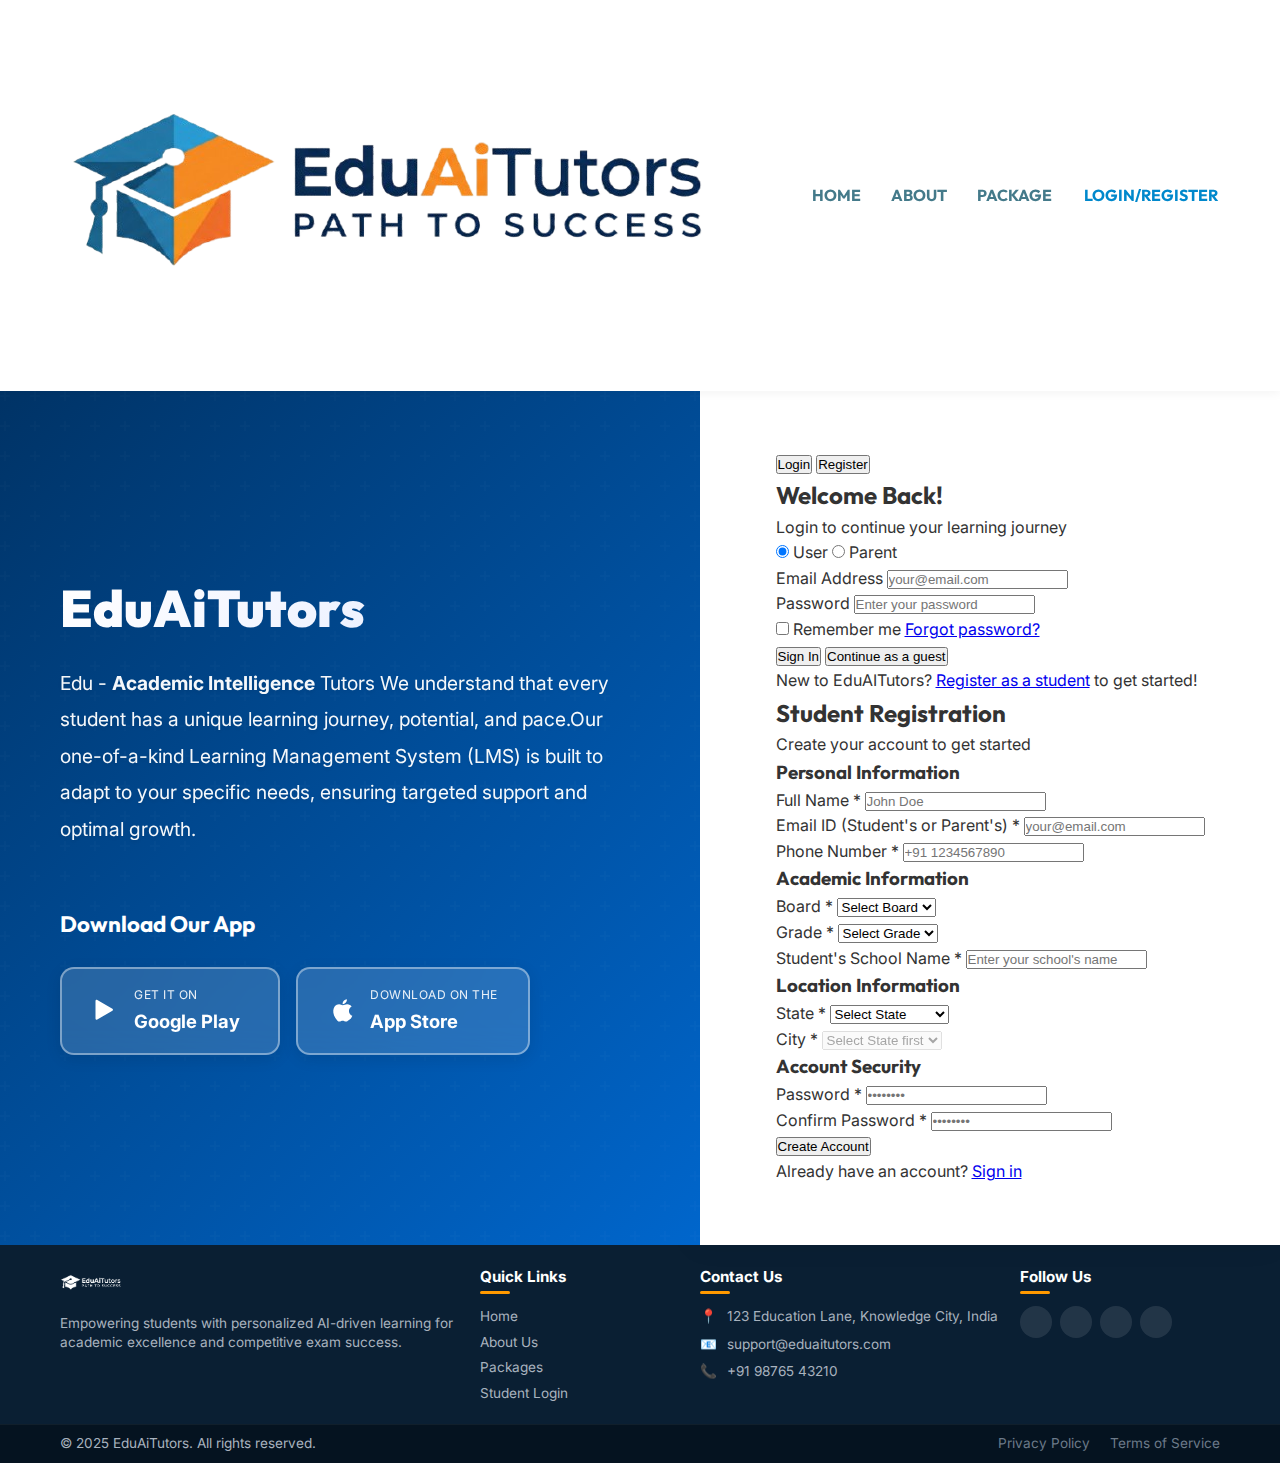
<file: auth.html>
<!DOCTYPE html>
<html lang="en">

<head>
    <meta charset="UTF-8">
    <meta name="viewport" content="width=device-width, initial-scale=1.0">
    <title>Login / Register - EduAiTutors</title>
    <link rel="stylesheet" href="style.css">
    <link rel="stylesheet" href="auth.css">
    <link rel="preconnect" href="https://fonts.googleapis.com">
    <link rel="preconnect" href="https://fonts.gstatic.com" crossorigin>
    <link
        href="https://fonts.googleapis.com/css2?family=Inter:wght@400;600;700&family=Outfit:wght@400;600;800&display=swap"
        rel="stylesheet">
</head>

<body>
    <header class="header">
        <div class="container nav-container">
            <div class="logo">
                <img src="assets/logo-eduaitutors.png" alt="EduAiTutors Logo" id="site-logo">
            </div>
            <nav class="nav">
                <ul class="nav-list">
                    <li><a href="index.html" class="nav-link">HOME</a></li>
                    <li><a href="index.html#about" class="nav-link">ABOUT</a></li>
                    <li><a href="packages.html" class="nav-link">PACKAGE</a></li>
                    <li><a href="auth.html" class="nav-link btn-login active">LOGIN/REGISTER</a></li>
                </ul>
            </nav>
        </div>
    </header>

    <main class="auth-main">

        <div class="auth-layout">
            <!-- Left Content Section -->
            <div class="auth-content">
                <div class="auth-content-inner">
                    <h1 class="auth-content-title">Edu<span class="highlight-text">Ai</span>Tutors</h1>
                    <p class="auth-content-text">
                        Edu - <strong class="highlight-text">Academic Intelligence</strong> Tutors We understand that
                        every student has a
                        unique learning
                        journey, potential, and pace.Our one-of-a-kind Learning Management System (LMS) is built to
                        adapt to your specific
                        needs, ensuring targeted support and optimal growth.
                    </p>

                    <div class="app-download-section">
                        <h3 class="download-heading">Download Our App</h3>
                        <div class="store-buttons">
                            <a href="#" class="store-btn">
                                <svg width="28" height="28" viewBox="0 0 24 24" fill="none"
                                    xmlns="http://www.w3.org/2000/svg">
                                    <path
                                        d="M3 20.5V3.5C3 2.67 3.84 2.13 4.54 2.54L17.5 10.04C18.16 10.42 18.16 11.42 17.5 11.8L4.54 19.3C3.84 19.71 3 19.17 3 18.34V20.5Z"
                                        fill="currentColor" />
                                </svg>
                                <div>
                                    <div class="store-text-small">GET IT ON</div>
                                    <div class="store-text-large">Google Play</div>
                                </div>
                            </a>
                            <a href="#" class="store-btn">
                                <svg width="28" height="28" viewBox="0 0 24 24" fill="none"
                                    xmlns="http://www.w3.org/2000/svg">
                                    <path
                                        d="M17.05 20.28C16.07 21.23 15.06 21.08 14.09 20.68C13.06 20.26 12.12 20.25 11.04 20.68C9.67 21.23 8.95 21.05 8.09 20.28C2.79 14.73 3.52 6.53 9.49 6.24C10.87 6.31 11.85 7.04 12.67 7.1C13.95 6.83 15.17 6.06 16.53 6.16C18.17 6.29 19.42 6.94 20.25 8.11C16.75 10.18 17.56 14.83 20.86 16.17C20.25 17.72 19.5 19.25 17.04 20.29L17.05 20.28ZM12.56 6.19C12.41 4.03 14.18 2.25 16.19 2C16.5 4.58 13.86 6.47 12.56 6.19Z"
                                        fill="currentColor" />
                                </svg>
                                <div>
                                    <div class="store-text-small">Download on the</div>
                                    <div class="store-text-large">App Store</div>
                                </div>
                            </a>
                        </div>
                    </div>
                </div>
            </div>

            <!-- Right Form Section -->
            <div class="auth-form-section">
                <div class="auth-container">
                    <div class="auth-box">
                        <div class="auth-tabs">
                            <button class="auth-tab active" data-tab="login">Login</button>
                            <button class="auth-tab" data-tab="register">Register</button>
                        </div>

                        <!-- Login Form -->
                        <div class="auth-form-container active" id="login-form">
                            <h2 class="auth-title">Welcome Back!</h2>
                            <p class="auth-subtitle">Login to continue your learning journey</p>

                            <form class="auth-form">
                                <!-- User Type Selection -->
                                <div class="user-type-selection">
                                    <label class="user-type-option">
                                        <input type="radio" name="user-type" value="user" checked>
                                        <span class="user-type-label">User</span>
                                    </label>
                                    <label class="user-type-option">
                                        <input type="radio" name="user-type" value="parent">
                                        <span class="user-type-label">Parent</span>
                                    </label>
                                </div>

                                <div class="form-group">
                                    <label for="login-email" id="email-label">Email Address</label>
                                    <input type="text" id="login-email" placeholder="your@email.com" required>
                                    <small class="field-hint" id="email-hint" style="display: none;">Enter the User ID
                                        sent to your email (format: PAR followed by numbers)</small>
                                </div>

                                <div class="form-group">
                                    <label for="login-password">Password</label>
                                    <input type="password" id="login-password" placeholder="Enter your password"
                                        required>
                                </div>

                                <div class="form-options">
                                    <label class="checkbox-label">
                                        <input type="checkbox" id="remember-me">
                                        <span>Remember me</span>
                                    </label>
                                    <a href="#" class="forgot-link">Forgot password?</a>
                                </div>

                                <button type="submit" class="auth-btn">Sign In</button>
                                <button type="button" class="guest-btn">Continue as a guest</button>
                            </form>

                            <div class="register-prompt">
                                <p>New to EduAITutors? <a href="#" class="register-link">Register as a student</a> to
                                    get started!</p>
                            </div>
                        </div>

                        <!-- Register Form -->
                        <div class="auth-form-container" id="register-form">
                            <h2 class="auth-title">Student Registration</h2>
                            <p class="auth-subtitle">Create your account to get started</p>

                            <form class="auth-form register-form">
                                <!-- Personal Information -->
                                <div class="form-section">
                                    <h3 class="section-heading">Personal Information</h3>

                                    <div class="form-group">
                                        <label for="register-name">Full Name <span class="required">*</span></label>
                                        <input type="text" id="register-name" placeholder="John Doe" required>
                                    </div>

                                    <div class="form-group">
                                        <label for="register-email">Email ID (Student's or Parent's) <span
                                                class="required">*</span></label>
                                        <input type="email" id="register-email" placeholder="your@email.com" required>
                                    </div>

                                    <div class="form-group">
                                        <label for="register-phone">Phone Number <span class="required">*</span></label>
                                        <input type="tel" id="register-phone" placeholder="+91 1234567890" required>
                                    </div>
                                </div>

                                <!-- Academic Information -->
                                <div class="form-section">
                                    <h3 class="section-heading">Academic Information</h3>

                                    <div class="form-group">
                                        <label for="register-board">Board <span class="required">*</span></label>
                                        <select id="register-board" required>
                                            <option value="">Select Board</option>
                                            <option value="cbse">CBSE</option>
                                            <option value="icse">ICSE</option>
                                            <option value="state">State Board</option>
                                            <option value="igcse">IGCSE</option>
                                            <option value="ib">IB</option>
                                        </select>
                                    </div>

                                    <div class="form-group">
                                        <label for="register-grade">Grade <span class="required">*</span></label>
                                        <select id="register-grade" required>
                                            <option value="">Select Grade</option>
                                            <option value="1">Grade 1</option>
                                            <option value="2">Grade 2</option>
                                            <option value="3">Grade 3</option>
                                            <option value="4">Grade 4</option>
                                            <option value="5">Grade 5</option>
                                            <option value="6">Grade 6</option>
                                            <option value="7">Grade 7</option>
                                            <option value="8">Grade 8</option>
                                            <option value="9">Grade 9</option>
                                            <option value="10">Grade 10</option>
                                            <option value="11">Grade 11</option>
                                            <option value="12">Grade 12</option>
                                        </select>
                                    </div>

                                    <div class="form-group">
                                        <label for="register-school">Student's School Name <span
                                                class="required">*</span></label>
                                        <input type="text" id="register-school" placeholder="Enter your school's name"
                                            required>
                                    </div>
                                </div>

                                <!-- Location Information -->
                                <div class="form-section">
                                    <h3 class="section-heading">Location Information</h3>

                                    <div class="form-group">
                                        <label for="register-state">State <span class="required">*</span></label>
                                        <select id="register-state" required>
                                            <option value="">Select State</option>
                                            <option value="andhra-pradesh">Andhra Pradesh</option>
                                            <option value="karnataka">Karnataka</option>
                                            <option value="kerala">Kerala</option>
                                            <option value="tamil-nadu">Tamil Nadu</option>
                                            <option value="telangana">Telangana</option>
                                            <option value="maharashtra">Maharashtra</option>
                                            <option value="delhi">Delhi</option>
                                            <option value="other">Other</option>
                                        </select>
                                    </div>

                                    <div class="form-group">
                                        <label for="register-city">City <span class="required">*</span></label>
                                        <select id="register-city" required disabled>
                                            <option value="">Select State first</option>
                                        </select>
                                    </div>
                                </div>

                                <!-- Account Security -->
                                <div class="form-section">
                                    <h3 class="section-heading">Account Security</h3>

                                    <div class="form-group">
                                        <label for="register-password">Password <span class="required">*</span></label>
                                        <input type="password" id="register-password" placeholder="••••••••" required>
                                    </div>

                                    <div class="form-group">
                                        <label for="register-confirm-password">Confirm Password <span
                                                class="required">*</span></label>
                                        <input type="password" id="register-confirm-password" placeholder="••••••••"
                                            required>
                                    </div>
                                </div>

                                <button type="submit" class="auth-btn">Create Account</button>
                            </form>

                            <div class="register-prompt">
                                <p>Already have an account? <a href="#" class="register-link">Sign in</a></p>
                            </div>
                        </div>
                    </div>
                </div>
            </div>
        </div>
    </main>

    <footer class="footer">
        <div class="container footer-main">
            <div class="footer-grid">
                <div class="footer-col brand-col">
                    <img src="assets/logo-eduaitutors.png" alt="EduAiTutors Logo" class="footer-logo">
                    <p class="footer-desc">Empowering students with personalized AI-driven learning for
                        academic
                        excellence and competitive exam success.</p>
                </div>

                <div class="footer-col">
                    <h4 class="footer-heading">Quick Links</h4>
                    <ul class="footer-links">
                        <li><a href="index.html">Home</a></li>
                        <li><a href="#about">About Us</a></li>
                        <li><a href="packages.html">Packages</a></li>
                        <li><a href="auth.html">Student Login</a></li>
                    </ul>
                </div>

                <div class="footer-col">
                    <h4 class="footer-heading">Contact Us</h4>
                    <ul class="footer-contact">
                        <li>
                            <span>📍</span>
                            <span>123 Education Lane, Knowledge City, India</span>
                        </li>
                        <li>
                            <span>📧</span>
                            <a href="mailto:support@eduaitutors.com">support@eduaitutors.com</a>
                        </li>
                        <li>
                            <span>📞</span>
                            <a href="tel:+919876543210">+91 98765 43210</a>
                        </li>
                    </ul>
                </div>

                <div class="footer-col">
                    <h4 class="footer-heading">Follow Us</h4>
                    <div class="social-links">
                        <a href="#" class="social-btn"><i class="fa-brands fa-facebook-f"></i></a>
                        <a href="#" class="social-btn"><i class="fa-brands fa-instagram"></i></a>
                        <a href="#" class="social-btn"><i class="fa-brands fa-twitter"></i></a>
                        <a href="#" class="social-btn"><i class="fa-brands fa-linkedin-in"></i></a>
                    </div>
                </div>
            </div>
        </div>

        <div class="footer-bottom">
            <div class="container">
                <div class="copyright-content">
                    <p>&copy; 2025 EduAiTutors. All rights reserved.</p>
                    <div class="legal-links">
                        <a href="#">Privacy Policy</a>
                        <a href="#">Terms of Service</a>
                    </div>
                </div>
            </div>
        </div>
    </footer>

    <script src="auth.js"></script>
</body>

</html>
</file>
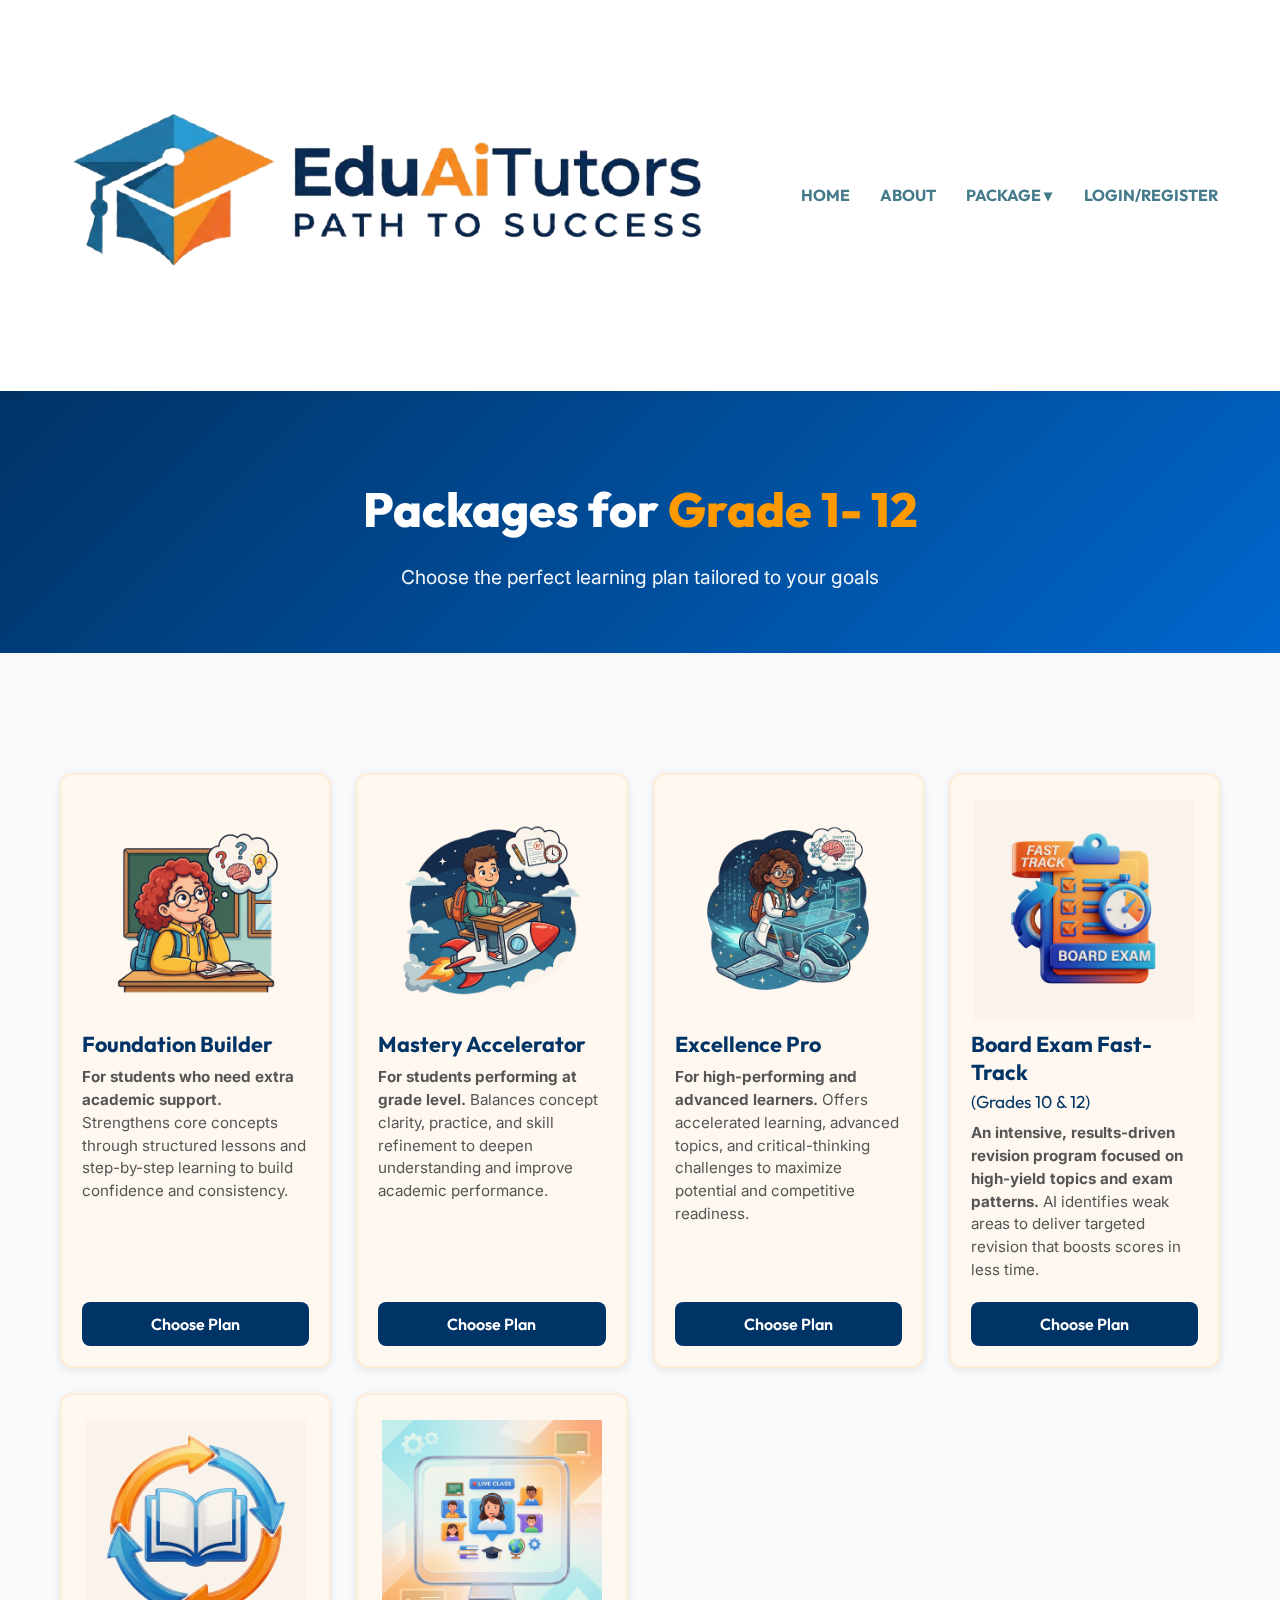
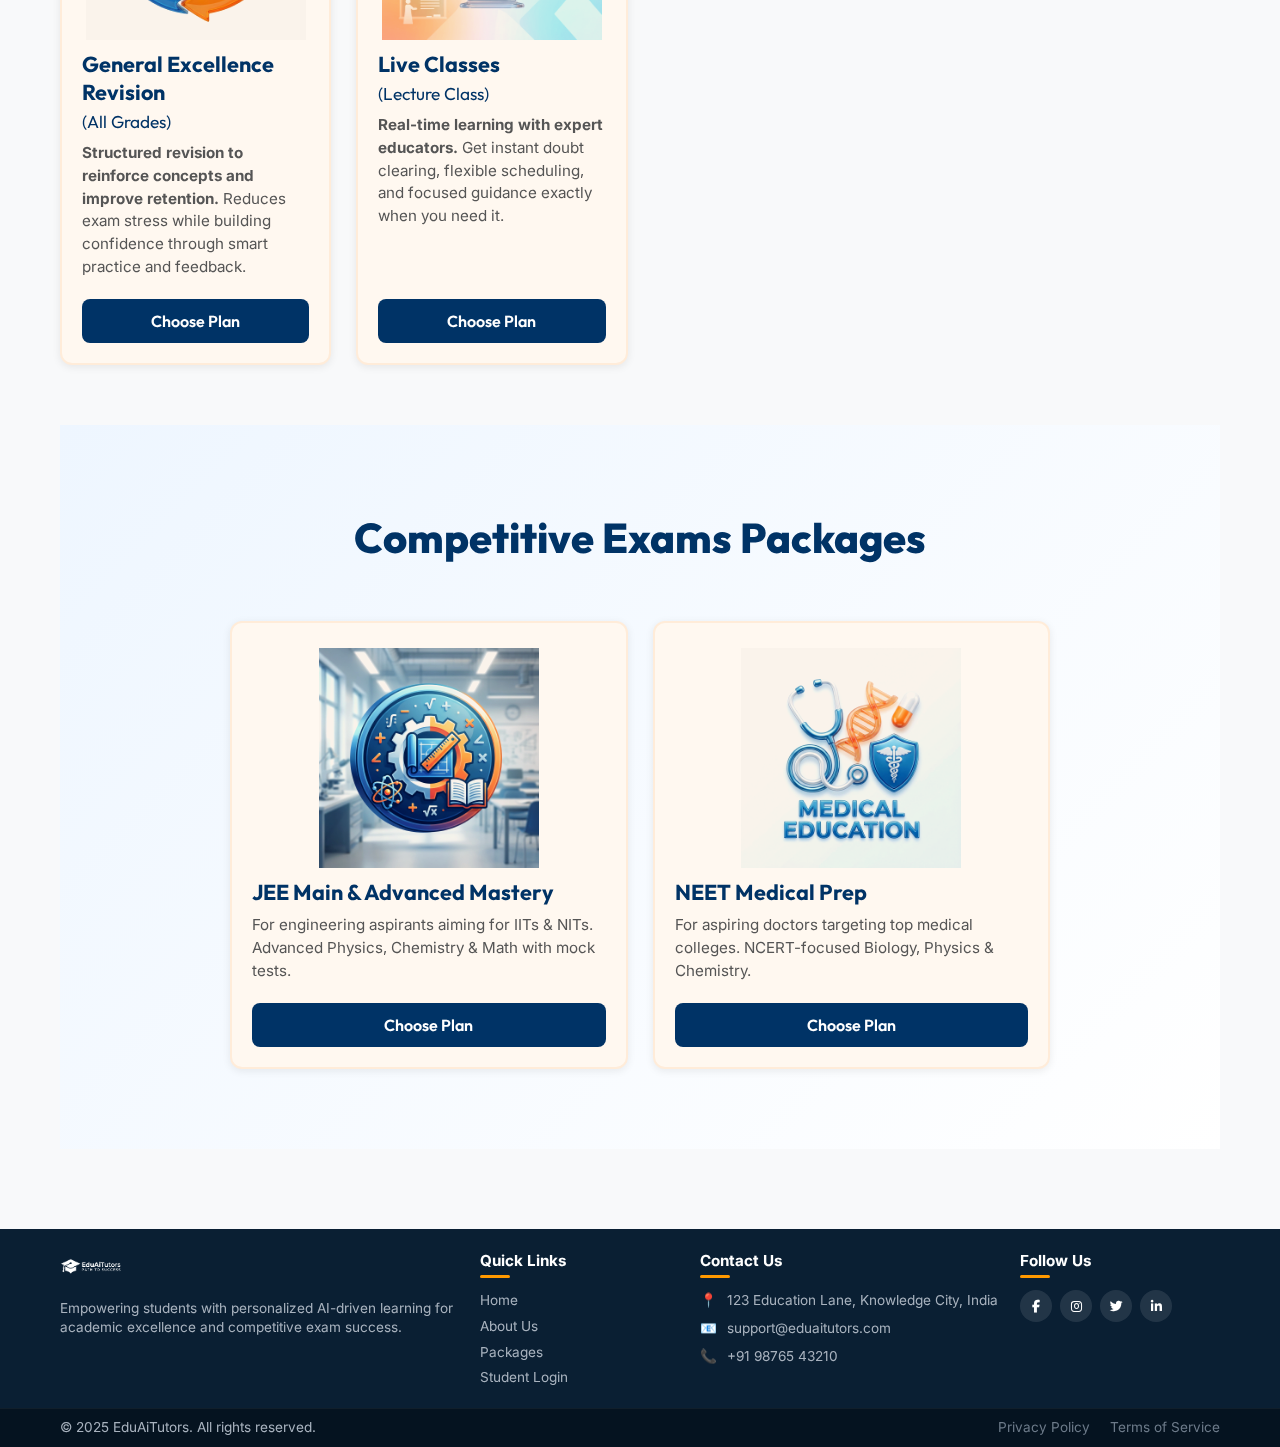
<file: packages.html>
<!DOCTYPE html>
<html lang="en">

<head>
    <meta charset="UTF-8">
    <meta name="viewport" content="width=device-width, initial-scale=1.0">
    <title>Our Packages - EduAiTutors</title>
    <link rel="stylesheet" href="style.css">
    <link rel="stylesheet" href="packages.css">
    <link rel="preconnect" href="https://fonts.googleapis.com">
    <link rel="preconnect" href="https://fonts.gstatic.com" crossorigin>
    <link
        href="https://fonts.googleapis.com/css2?family=Inter:wght@400;600;700&family=Outfit:wght@400;600;800&display=swap"
        rel="stylesheet">
    <link rel="stylesheet" href="https://cdnjs.cloudflare.com/ajax/libs/font-awesome/6.4.0/css/all.min.css">
</head>

<body>
    <header class="header">
        <div class="container nav-container">
            <div class="logo">
                <img src="assets/logo-eduaitutors.png" alt="EduAiTutors Logo" id="site-logo">
            </div>
            <nav class="nav">
                <ul class="nav-list">
                    <li><a href="index.html" class="nav-link">HOME</a></li>
                    <li><a href="index.html#about" class="nav-link">ABOUT</a></li>
                    <li class="nav-dropdown">
                        <a href="packages.html" class="nav-link">PACKAGE ▾</a>
                        <ul class="dropdown-menu">
                            <li><a href="packages.html#school">School Packages</a></li>
                            <li><a href="packages.html#board">Board Exam Packages</a></li>
                            <li><a href="packages.html#competitive">Competitive Exams</a></li>
                            <li><a href="packages.html#live">Live Classes</a></li>
                        </ul>
                    </li>
                    <li><a href="auth.html" class="nav-link btn-login">LOGIN/REGISTER</a></li>
                </ul>
            </nav>
        </div>
    </header>

    <main>
        <section class="packages-hero">
            <div class="container">
                <h1 class="page-title">
                    <span class="title-our">Packages for </span>
                    <span class="title-packages">Grade 1- 12</span>
                </h1>
                <p class="page-subtitle">Choose the perfect learning plan tailored to your goals</p>
            </div>
        </section>

        <section class="packages-section">
            <div class="container">
                <div class="packages-grid">
                    <!-- Package 1: Foundation Builder -->
                    <div class="package-card">
                        <div class="package-img-container">
                            <img src="assets/packages/Foundation Builder.png" alt="Foundation Builder"
                                class="package-image">
                        </div>
                        <h3 class="package-title">Foundation Builder</h3>
                        <p class="package-description"><strong>For students who need extra academic support.</strong>
                            Strengthens core concepts through structured lessons and step-by-step learning to build
                            confidence and consistency.</p>
                        <button class="package-btn">Choose Plan</button>
                    </div>

                    <!-- Package 2: Mastery Accelerator -->
                    <div class="package-card">
                        <div class="package-img-container">
                            <img src="assets/packages/Mastery Accelerator.png" alt="Mastery Accelerator"
                                class="package-image">
                        </div>
                        <h3 class="package-title">Mastery Accelerator</h3>
                        <p class="package-description"><strong>For students performing at grade level.</strong> Balances
                            concept clarity, practice, and skill refinement to deepen understanding and improve academic
                            performance.</p>
                        <button class="package-btn">Choose Plan</button>
                    </div>

                    <!-- Package 3: Excellence Pro -->
                    <div class="package-card">
                        <div class="package-img-container">
                            <img src="assets/packages/Excellence Pro.png" alt="Excellence Pro" class="package-image">
                        </div>
                        <h3 class="package-title">Excellence Pro</h3>
                        <p class="package-description"><strong>For high-performing and advanced learners.</strong>
                            Offers accelerated learning, advanced topics, and critical-thinking challenges to maximize
                            potential and competitive readiness.</p>
                        <button class="package-btn">Choose Plan</button>
                    </div>

                    <!-- Package 4: Board Exam Fast-Track -->
                    <div class="package-card">
                        <div class="package-img-container">
                            <img src="assets/packages/Board Exam Fast-Track.png" alt="Board Exam Fast-Track"
                                class="package-image">
                        </div>
                        <h3 class="package-title">Board Exam Fast-Track <br><span
                                style="font-size: 0.8em; font-weight: normal;">(Grades 10 & 12)</span></h3>
                        <p class="package-description"><strong>An intensive, results-driven revision program focused on
                                high-yield topics and exam patterns.</strong> AI identifies weak areas to deliver
                            targeted revision that boosts scores in less time.</p>
                        <button class="package-btn">Choose Plan</button>
                    </div>

                    <!-- Package 5: General Excellence Revision -->
                    <div class="package-card">
                        <div class="package-img-container">
                            <img src="assets/packages/General Excellence Revision.png" alt="General Excellence Revision"
                                class="package-image">
                        </div>
                        <h3 class="package-title">General Excellence Revision <br><span
                                style="font-size: 0.8em; font-weight: normal;">(All Grades)</span></h3>
                        <p class="package-description"><strong>Structured revision to reinforce concepts and improve
                                retention.</strong> Reduces exam stress while building confidence through smart practice
                            and feedback.</p>
                        <button class="package-btn">Choose Plan</button>
                    </div>

                    <!-- Package 6: Live Classes -->
                    <div class="package-card">
                        <div class="package-img-container">
                            <img src="assets/packages/Live Classes.png" alt="Live Classes" class="package-image">
                        </div>
                        <h3 class="package-title">Live Classes <br><span
                                style="font-size: 0.8em; font-weight: normal;">(Lecture Class)</span></h3>
                        <p class="package-description"><strong>Real-time learning with expert educators.</strong> Get
                            instant doubt clearing, flexible scheduling, and focused guidance exactly when you need it.
                        </p>
                        <button class="package-btn">Choose Plan</button>
                    </div>
                </div>
                <!-- end packages-grid -->
                <!-- ================================ -->
                <!-- Competitive Exams Packages -->
                <!-- ================================ -->
                <section class="competitive-section">
                    <div class="container">

                        <h2 class="competitive-heading">Competitive Exams Packages</h2>

                        <div class="packages-grid competitive-grid">

                            <!-- JEE -->
                            <div class="package-card">
                                <div class="package-img-container">
                                    <img src="assets/packages/JEE Prep.png" alt="JEE Prep" class="package-image">
                                </div>

                                <h3 class="package-title">JEE Main & Advanced Mastery</h3>

                                <p class="package-description">
                                    For engineering aspirants aiming for IITs & NITs.
                                    Advanced Physics, Chemistry & Math with mock tests.
                                </p>

                                <button class="package-btn">Choose Plan</button>
                            </div>

                            <!-- NEET -->
                            <div class="package-card">
                                <div class="package-img-container">
                                    <img src="assets/packages/NEET Prep.png" alt="NEET Prep" class="package-image">
                                </div>

                                <h3 class="package-title">NEET Medical Prep</h3>

                                <p class="package-description">
                                    For aspiring doctors targeting top medical colleges.
                                    NCERT-focused Biology, Physics & Chemistry.
                                </p>

                                <button class="package-btn">Choose Plan</button>
                            </div>

                        </div>
                    </div>
                </section>
    </main>

    <footer class="footer">
        <div class="container footer-main">
            <div class="footer-grid">
                <div class="footer-col brand-col">
                    <img src="assets/logo-eduaitutors.png" alt="EduAiTutors Logo" class="footer-logo">
                    <p class="footer-desc">Empowering students with personalized AI-driven learning for academic
                        excellence and competitive exam success.</p>
                </div>

                <div class="footer-col">
                    <h4 class="footer-heading">Quick Links</h4>
                    <ul class="footer-links">
                        <li><a href="index.html">Home</a></li>
                        <li><a href="#about">About Us</a></li>
                        <li><a href="packages.html">Packages</a></li>
                        <li><a href="auth.html">Student Login</a></li>
                    </ul>
                </div>

                <div class="footer-col">
                    <h4 class="footer-heading">Contact Us</h4>
                    <ul class="footer-contact">
                        <li>
                            <span>📍</span>
                            <span>123 Education Lane, Knowledge City, India</span>
                        </li>
                        <li>
                            <span>📧</span>
                            <a href="mailto:support@eduaitutors.com">support@eduaitutors.com</a>
                        </li>
                        <li>
                            <span>📞</span>
                            <a href="tel:+919876543210">+91 98765 43210</a>
                        </li>
                    </ul>
                </div>

                <div class="footer-col">
                    <h4 class="footer-heading">Follow Us</h4>
                    <div class="social-links">
                        <a href="#" class="social-btn"><i class="fa-brands fa-facebook-f"></i></a>
                        <a href="#" class="social-btn"><i class="fa-brands fa-instagram"></i></a>
                        <a href="#" class="social-btn"><i class="fa-brands fa-twitter"></i></a>
                        <a href="#" class="social-btn"><i class="fa-brands fa-linkedin-in"></i></a>
                    </div>
                </div>
            </div>
        </div>

        <div class="footer-bottom">
            <div class="container">
                <div class="copyright-content">
                    <p>&copy; 2025 EduAiTutors. All rights reserved.</p>
                    <div class="legal-links">
                        <a href="#">Privacy Policy</a>
                        <a href="#">Terms of Service</a>
                    </div>
                </div>
            </div>
        </div>
    </footer>

    <script src="script.js"></script>
</body>

</html>
</file>
<file: style.css>
:root {
    --primary-blue: #0088cc;
    --primary-orange: #ff9900;
    --text-dark: #333;
    --text-light: #666;
    --bg-light: #f8fbff;
    --white: #ffffff;
    --transition: all 0.3s ease;
}

* {
    margin: 0;
    padding: 0;
    box-sizing: border-box;
}

body {
    font-family: 'Inter', sans-serif;
    line-height: 1.6;
    color: var(--text-dark);
    background-color: var(--white);
    overflow-x: hidden;
}

h1,
h2,
h3,
.nav-link {
    font-family: 'Outfit', sans-serif;
}

.container {
    max-width: 1200px;
    margin: 0 auto;
    padding: 0 20px;
}

/* Header */
.header {
    background: var(--white);
    padding: 5px 0;
    position: sticky;
    top: 0;
    z-index: 1000;
    box-shadow: 0 2px 10px rgba(0, 0, 0, 0.05);
}

.nav-container {
    display: flex;
    justify-content: space-between;
    align-items: center;
}

.logo img {
<<<<<<< HEAD
    height: 124px;   
     width: auto;
=======
    height: 90px;
    width: auto;
>>>>>>> 60771c50795efe4046d1257650967e4b52b9a3a2
    display: block;
}

.nav-list {
    display: flex;
    list-style: none;
    gap: 30px;
    align-items: center;
}

.nav-link {
    text-decoration: none;
    color: #447a8a;
    font-weight: 700;
    font-size: 1rem;
    transition: var(--transition);
}

.nav-link:hover,
.nav-link.active {
    color: var(--primary-blue);
}

.btn-login {
    border: 2px solid transparent;
    transition: var(--transition);
}

/* Hero Section */
.hero-section {
    padding: 40px 0;
    background: linear-gradient(180deg, #fff 0%, #f0f7ff 100%);
}

.mockup-wrapper {
    position: relative;
    max-width: 900px;
    margin: 0 auto;
    display: flex;
    justify-content: center;
    align-items: flex-end;
}

/* Laptop Mockup */
.laptop-mockup {
    position: relative;
    width: 100%;
    max-width: 700px;
    z-index: 2;
}

.laptop-screen {
    background: #000;
    border: 12px solid #333;
    border-radius: 15px 15px 0 0;
    aspect-ratio: 16/10;
    position: relative;
    overflow: hidden;
    box-shadow: 0 20px 50px rgba(0, 0, 0, 0.15);
}

.laptop-screen video {
    width: 100%;
    height: 100%;
    object-fit: cover;
}

.video-overlay {
    position: absolute;
    top: 0;
    left: 0;
    width: 100%;
    height: 100%;
    display: flex;
    justify-content: center;
    align-items: center;
    background: rgba(0, 0, 0, 0.1);
    pointer-events: auto;
    cursor: pointer;
}

.play-button {
    width: 60px;
    height: 60px;
    background: var(--primary-orange);
    border-radius: 50%;
    display: flex;
    justify-content: center;
    align-items: center;
    cursor: pointer;
    transition: var(--transition);
    box-shadow: 0 4px 15px rgba(255, 153, 0, 0.5);
}

.play-button:hover {
    transform: scale(1.1);
    box-shadow: 0 6px 20px rgba(255, 153, 0, 0.6);
    background: #e68a00;
}

.play-icon {
    width: 0;
    height: 0;
    border-top: 10px solid transparent;
    border-bottom: 10px solid transparent;
    border-left: 15px solid white;
    margin-left: 5px;
}

.laptop-base {
    height: 15px;
    background: #d1d1d1;
    border-radius: 0 0 10px 10px;
    position: relative;
    box-shadow: 0 5px 15px rgba(0, 0, 0, 0.1);
}

.laptop-base::after {
    content: '';
    position: absolute;
    top: 0;
    left: 50%;
    transform: translateX(-50%);
    width: 80px;
    height: 4px;
    background: #a1a1a1;
    border-radius: 0 0 5px 5px;
}

/* Phone Mockup */
.phone-mockup {
    position: absolute;
    left: -50px;
    bottom: 20px;
    width: 180px;
    height: 380px;
    background: #222;
    border: 6px solid #444;
    border-radius: 30px;
    z-index: 3;
    box-shadow: 0 10px 30px rgba(0, 0, 0, 0.2);
    overflow: hidden;
}

.phone-screen {
    width: 100%;
    height: 100%;
    background: #000;
    overflow: hidden;
    position: relative;
    padding: 0;
}

.phone-display-img {
    width: 100%;
    height: 100%;
    object-fit: cover;
    display: block;
}

/* Section Title */
.about-section {
    padding: 40px 0;
    text-align: center;
}

.section-title {
    color: #cc8800;
    font-size: 2rem;
    font-weight: 800;
    position: relative;
    display: inline-block;
    padding-bottom: 15px;
}

.section-title .about-text {
    color: #003366;
}

.section-title .brand-text {
    color: #ff9900;
}

.section-title::after {
    content: '';
    position: absolute;
    bottom: 0;
    left: 50%;
    transform: translateX(-50%);
    width: 80%;
    height: 4px;
    background: linear-gradient(90deg, #003366 0%, #0066cc 30%, #ff9900 70%, #ffaa33 100%);
    border-radius: 2px;
    box-shadow: 0 2px 8px rgba(255, 153, 0, 0.3);
}

/* Features Grid */
.features-section {
    padding: 40px 0 80px;
}

.features-grid {
    display: grid;
    grid-template-columns: 1fr 1fr;
    gap: 30px;
}

.feature-card {
    border-radius: 20px;
    overflow: hidden;
    background: white;
    box-shadow: 0 15px 40px rgba(0, 0, 0, 0.1);
    transition: var(--transition);
    border: 1px solid #eee;
}

.feature-card:hover {
    transform: translateY(-10px);
    box-shadow: 0 25px 60px rgba(0, 0, 0, 0.15);
}

.feature-image {
    width: 100%;
    height: 300px;
    overflow: hidden;
    background-color: #fdfdfd;
    display: flex;
    justify-content: center;
    align-items: center;
    padding: 10px;
}

.feature-image img {
    max-width: 100%;
    max-height: 100%;
    width: auto;
    height: auto;
    object-fit: contain;
}

.feature-content {
    padding: 30px;
    text-align: center;
}

.feature-content h3 {
    font-size: 1.6rem;
    color: #003366;
    margin-bottom: 10px;
}

.feature-content h3 span {
    font-size: 1.2rem;
    display: block;
}

.subtitle {
    font-weight: 600;
    color: #444;
    margin-bottom: 5px;
}

.tagline {
    color: #003366;
    font-weight: bold;
    font-size: 0.9rem;
    margin-bottom: 10px;
}

.exam-types {
    font-size: 0.75rem;
    font-weight: 600;
    color: #003366;
    display: inline;
}

.feature-list {
    display: flex;
    justify-content: center;
    gap: 15px;
    list-style: none;
    margin-top: 15px;
    font-size: 0.85rem;
    color: #666;
}

.feature-list li {
    background: #f0f7ff;
    padding: 5px 12px;
    border-radius: 15px;
}

.school-card .feature-content h3 {
    color: #5a3194;
}

.competitive-card .feature-content h3 {
    color: #006699;
}

.brand-hover-text {
    transition: color 0.3s ease;
    cursor: default;
}

.brand-hover-text:hover {
    color: var(--primary-orange);
}

/* Responsive */
@media (max-width: 900px) {
    .features-grid {
        grid-template-columns: 1fr;
    }

    .phone-mockup {
        display: none;
    }
}

/* Footer */
.footer {
    background: #0a1f33;
    color: #a8b2be;
    padding-top: 20px;
    font-size: 0.85rem;
}

.footer-main {
    padding-bottom: 15px;
}

.footer-grid {
    display: grid;
    grid-template-columns: 2fr 1fr 1.5fr 1fr;
    gap: 20px;
}

.footer-logo {
    height: 35px;
    width: auto;
    margin-bottom: 8px;
    filter: brightness(0) invert(1);
    transition: all 0.3s ease;
}

.footer-logo:hover {
    filter: brightness(0) saturate(100%) invert(56%) sepia(88%) saturate(2190%) hue-rotate(1deg) brightness(103%) contrast(106%);
}

.footer-desc {
    line-height: 1.4;
    margin-bottom: 10px;
}

.footer-heading {
    color: var(--white);
    font-size: 0.95rem;
    margin-bottom: 12px;
    font-weight: 700;
    position: relative;
    padding-bottom: 5px;
}

.footer-heading::after {
    content: '';
    position: absolute;
    left: 0;
    bottom: 0;
    width: 30px;
    height: 3px;
    background: var(--primary-orange);
    border-radius: 2px;
}

.footer-links {
    list-style: none;
}

.footer-links li {
    margin-bottom: 4px;
}

.footer-links a {
    color: #a8b2be;
    text-decoration: none;
    transition: var(--transition);
    display: inline-block;
}

.footer-links a:hover {
    color: var(--primary-orange);
    transform: translateX(5px);
}

.footer-contact {
    list-style: none;
}

.footer-contact li {
    display: flex;
    gap: 10px;
    margin-bottom: 6px;
    align-items: flex-start;
}

.footer-contact a {
    color: #a8b2be;
    text-decoration: none;
    transition: color 0.3s;
}

.footer-contact a:hover {
    color: var(--white);
}

.social-links {
    display: flex;
    gap: 8px;
}

.social-btn {
    width: 32px;
    height: 32px;
    background: rgba(255, 255, 255, 0.1);
    display: flex;
    justify-content: center;
    align-items: center;
    border-radius: 50%;
    color: var(--white);
    text-decoration: none;
    font-size: 0.8rem;
    font-weight: bold;
    transition: var(--transition);
}

.social-btn:hover {
    background: var(--primary-orange);
    transform: translateY(-3px);
}

.footer-bottom {
    background: #051320;
    padding: 8px 0;
    border-top: 1px solid rgba(255, 255, 255, 0.05);
}

.copyright-content {
    display: flex;
    justify-content: space-between;
    align-items: center;
    font-size: 0.85rem;
}

.legal-links {
    display: flex;
    gap: 20px;
}

.legal-links a {
    color: #6c7a89;
    text-decoration: none;
    transition: color 0.3s;
}

.legal-links a:hover {
    color: var(--white);
}

/* Footer Responsive */
@media (max-width: 900px) {
    .footer-grid {
        grid-template-columns: 1fr 1fr;
        gap: 30px;
    }
}

@media (max-width: 600px) {
    .footer-grid {
        grid-template-columns: 1fr;
    }

    .copyright-content {
        flex-direction: column;
        gap: 10px;
        text-align: center;
    }
}

/* Why Choose Section */
.why-section-content {
    margin-top: 40px;
    margin-bottom: 80px;
    text-align: center;
}

.why-title {
    font-size: 1.8rem;
    color: #003366;
    margin-bottom: 25px;
    font-weight: 700;
    position: relative;
    display: inline-block;
    padding-bottom: 15px;
}

.why-title .brand-text {
    color: var(--primary-orange);
}

.why-title::after {
    content: '';
    position: absolute;
    bottom: 0;
    left: 50%;
    transform: translateX(-50%);
    width: 80%;
    height: 4px;
    background: linear-gradient(90deg, #003366 0%, #0066cc 30%, #ff9900 70%, #ffaa33 100%);
    border-radius: 2px;
    box-shadow: 0 2px 8px rgba(255, 153, 0, 0.3);
}

.why-subtitle {
    color: #666;
    margin-bottom: 40px;
    max-width: 700px;
    margin-left: auto;
    margin-right: auto;
}

.why-grid {
    display: grid;
    grid-template-columns: repeat(3, 1fr);
    gap: 25px;
    padding: 0 10px;
}

.why-card {
    background: white;
    border-radius: 15px;
    overflow: hidden;
    box-shadow: 0 5px 15px rgba(0, 0, 0, 0.05);
    transition: var(--transition);
    border: 1px solid #efefef;
    line-height: 0;
}

.why-card:hover {
    transform: translateY(-5px);
    box-shadow: 0 10px 25px rgba(0, 0, 0, 0.1);
}

.why-img {
    width: 100%;
    height: auto;
    display: block;
    border-radius: 15px;
}

/* Responsive */
@media (max-width: 900px) {
    .why-grid {
        grid-template-columns: repeat(2, 1fr);
    }
}

@media (max-width: 600px) {
    .why-grid {
        grid-template-columns: 1fr;
    }
<<<<<<< HEAD
}

/* ============================= */
/* Hero Section – Enhanced */
/* ============================= */

.hero-section {
    background: linear-gradient(
        180deg,
        #fff3e6 0%,
        #fff9f2 100%
    );
    padding: 80px 0 120px;
}

/* Center everything */
.hero-container {
    display: flex;
    justify-content: center;
}

/* Wrapper spacing */
.mockup-wrapper {
    position: relative;
    max-width: 1200px;
    width: 100%;
    display: flex;
    justify-content: center;
    align-items: flex-end;
}

/* ============================= */
/* Laptop (Video) – Bigger */
/* ============================= */

.laptop-mockup {
    max-width: 850px;   /* Increased */
    width: 100%;
}

.laptop-screen {
    border-radius: 20px;
    overflow: hidden;
    box-shadow: 0 30px 70px rgba(0, 0, 0, 0.25);
}

.laptop-screen video {
    width: 100%;
    height: auto;
}

/* ============================= */
/* Mobile Mockup – Bigger */
/* ============================= */

.phone-mockup {
    position: absolute;
    left: -120px;
    bottom: 30px;
    width: 260px;       /* Increased */
    height: 520px;
    border-radius: 32px;
    box-shadow: 0 25px 55px rgba(0, 0, 0, 0.35);
    z-index: 3;
}

.phone-screen {
    border-radius: 26px;
    overflow: hidden;
}

.phone-display-img {
    width: 100%;
    height: 100%;
    object-fit: cover;
}

/* ============================= */
/* Play Button Enhancement */
/* ============================= */

.play-button {
    width: 70px;
    height: 70px;
    background: #ff9900;
    box-shadow: 0 0 0 12px rgba(255, 153, 0, 0.25);
}

.play-button:hover {
    transform: scale(1.12);
}

/* ============================= */
/* Responsive */
/* ============================= */

@media (max-width: 1024px) {
    .laptop-mockup {
        max-width: 720px;
    }

    .phone-mockup {
        width: 220px;
        height: 460px;
        left: -80px;
    }
}

@media (max-width: 768px) {
    .hero-section {
        padding: 60px 0 80px;
    }

    .mockup-wrapper {
        flex-direction: column;
        align-items: center;
    }

    .phone-mockup {
        position: static;
        width: 200px;
        height: 420px;
        margin-bottom: 20px;
    }

    .laptop-mockup {
        max-width: 95%;
    }
}
/* ============================= */
/* Hero Center + Size Boost */
/* ============================= */

.hero-section {
    display: flex;
    justify-content: center;
    align-items: center;
}

/* Center the entire mockup block */
.hero-container {
    display: flex;
    justify-content: center;
    align-items: center;
}

/* Wrapper perfectly centered */
.mockup-wrapper {
    position: relative;
    max-width: 1300px;        /* Increased width */
    width: 100%;
    margin: 0 auto;
    display: flex;
    justify-content: center;
    align-items: flex-end;
}

/* ============================= */
/* Laptop – Bigger & Center */
/* ============================= */

.laptop-mockup {
    max-width: 900px;         /* Bigger than before */
    width: 100%;
    position: relative;
    z-index: 2;
}

.laptop-screen {
    border-radius: 22px;
    box-shadow: 0 35px 80px rgba(0, 0, 0, 0.3);
}

/* ============================= */
/* Mobile – Bigger but Balanced */
/* ============================= */

.phone-mockup {
    width: 280px;             /* Increased size */
    height: 560px;
    position: absolute;
    left: -140px;             /* Adjusted for center alignment */
    bottom: 40px;
    z-index: 3;
    box-shadow: 0 30px 65px rgba(0, 0, 0, 0.4);
}

/* ============================= */
/* Play Button – Scale */
/* ============================= */

.play-button {
    width: 76px;
    height: 76px;
}

/* ============================= */
/* Responsive Fix */
/* ============================= */

@media (max-width: 1200px) {
    .laptop-mockup {
        max-width: 820px;
    }

    .phone-mockup {
        width: 240px;
        height: 500px;
        left: -100px;
    }
}

@media (max-width: 768px) {
    .mockup-wrapper {
        flex-direction: column;
        align-items: center;
    }

    .phone-mockup {
        position: static;
        width: 220px;
        height: 460px;
        margin-bottom: 25px;
    }

    .laptop-mockup {
        max-width: 95%;
    }
}
/* ============================= */
/* Laptop Size & Fit Adjustment */
/* ============================= */

/* Reduce overall laptop size */
.laptop-mockup {
    max-width: 900px;          /* Reduced from 950 */
    width: 100%;
    margin: 0 auto;
}

/* Keep laptop screen realistic */
.laptop-screen {
    aspect-ratio: 16 / 10;     /* Laptop-like ratio */
    border-radius: 18px;
    overflow: hidden;
    box-shadow: 0 20px 60px rgba(0, 0, 0, 0.28);
}

/* Ensure video fits inside screen */
.laptop-screen video {
    width: 100%;
    height: 100%;
    object-fit: cover;         /* Prevent stretching */
}

/* Slightly reduce mobile size to match balance */
.phone-mockup {
    width: 200px;
    height: 400px;
    left: -120px;
    bottom: 35px;
}

/* ============================= */
/* Responsive Fine-Tuning */
/* ============================= */

@media (max-width: 1200px) {
    .laptop-mockup {
        max-width: 720px;
    }

    .phone-mockup {
        width: 220px;
        height: 460px;
        left: -90px;
    }
}

@media (max-width: 768px) {
    .laptop-mockup {
        max-width: 95%;
    }

    .laptop-screen {
        aspect-ratio: 16 / 9;
    }

    .phone-mockup {
        position: static;
        width: 210px;
        height: 440px;
        margin-bottom: 20px;
    }
}
=======
}
>>>>>>> 60771c50795efe4046d1257650967e4b52b9a3a2
</file>
<file: auth.css>
<<<<<<< HEAD
/* Auth Page Specific Styles with Enhanced Transitions */

.auth-main {
    min-height: calc(80vh - 80px);
    display: flex;
    padding: 10px;
    background: #ffffff;
    margin:20px;
    border-radius:16px;
    
}

.auth-layout {
    display: flex;
    width: 100%;
    min-height: calc(100vh - 80px);
}

/* Left Content Section */
.auth-content {
    flex: 1;
    display: flex;
    align-items: center;
    justify-content: center;
    padding: 80px 60px;
    background: linear-gradient(135deg, #003366 0%, #004d99 50%, #0066cc 100%);
    color: white;
    animation: slideInLeft 0.8s ease-out;
    position: relative;
}

.auth-content::before {
    content: '';
    position: absolute;
    top: 0;
    left: 0;
    right: 0;
    bottom: 0;
    background: url("data:image/svg+xml,%3Csvg width='60' height='60' viewBox='0 0 60 60' xmlns='http://www.w3.org/2000/svg'%3E%3Cg fill='none' fill-rule='evenodd'%3E%3Cg fill='%23ffffff' fill-opacity='0.03'%3E%3Cpath d='M36 34v-4h-2v4h-4v2h4v4h2v-4h4v-2h-4zm0-30V0h-2v4h-4v2h4v4h2V6h4V4h-4zM6 34v-4H4v4H0v2h4v4h2v-4h4v-2H6zM6 4V0H4v4H0v2h4v4h2V6h4V4H6z'/%3E%3C/g%3E%3C/g%3E%3C/svg%3E");
    opacity: 0.5;
    pointer-events: none;
}

@keyframes slideInLeft {
    from {
        opacity: 0;
        transform: translateX(-50px);
    }
    to {
        opacity: 1;
        transform: translateX(0);
    }
}

.auth-content-inner {
    max-width: 650px;
    position: relative;
    z-index: 1;
}

.auth-content-title {
    font-size: 3.2rem;
    font-weight: 900;
    margin-bottom: 28px;
    line-height: 1.1;
    font-family: 'Outfit', sans-serif;
    animation: fadeInUp 0.8s ease-out 0.2s both;
    background: linear-gradient(135deg, #ffffff 0%, #e0e7ff 100%);
    -webkit-background-clip: text;
    -webkit-text-fill-color: transparent;
    background-clip: text;
}

.auth-content-text {
    font-size: 1.2rem;
    line-height: 1.9;
    margin-bottom: 60px;
    opacity: 0.96;
    animation: fadeInUp 0.8s ease-out 0.4s both;
    text-shadow: 0 2px 4px rgba(0, 0, 0, 0.1);
}

@keyframes fadeInUp {
    from {
        opacity: 0;
        transform: translateY(30px);
    }
    to {
        opacity: 1;
        transform: translateY(0);
    }
}

.app-download-section {
    margin-top: 50px;
    animation: fadeInUp 0.8s ease-out 0.6s both;
}

.download-heading {
    font-size: 1.4rem;
    font-weight: 700;
    margin-bottom: 24px;
    font-family: 'Outfit', sans-serif;
}

.store-buttons {
    display: flex;
    gap: 16px;
    flex-wrap: wrap;
}

.store-btn {
    display: flex;
    align-items: center;
    gap: 14px;
    padding: 16px 30px;
    background: rgba(255, 255, 255, 0.15);
    border: 2px solid rgba(255, 255, 255, 0.4);
    border-radius: 14px;
    color: white;
    text-decoration: none;
    transition: all 0.4s cubic-bezier(0.4, 0, 0.2, 1);
    backdrop-filter: blur(15px);
    min-width: 220px;
    position: relative;
    overflow: hidden;
    box-shadow: 0 4px 15px rgba(0, 0, 0, 0.1);
}

.store-btn::before {
    content: '';
    position: absolute;
    top: 0;
    left: -100%;
    width: 100%;
    height: 100%;
    background: rgba(255, 255, 255, 0.1);
    transition: left 0.5s ease;
}

.store-btn:hover::before {
    left: 100%;
}

.store-btn:hover {
    background: rgba(255, 255, 255, 0.25);
    border-color: rgba(255, 255, 255, 0.7);
    transform: translateY(-5px);
    box-shadow: 0 10px 30px rgba(0, 0, 0, 0.2);
}

.store-btn svg {
    flex-shrink: 0;
    transition: transform 0.3s ease;
}

.store-btn:hover svg {
    transform: scale(1.1) rotate(5deg);
}

.store-text-small {
    font-size: 0.75rem;
    opacity: 0.9;
    text-transform: uppercase;
    letter-spacing: 0.5px;
}

.store-text-large {
    font-size: 1.15rem;
    font-weight: 700;
    margin-top: 3px;
}

/* Right Form Section */
.auth-form-section {
    flex: 0 0 580px;
    display: flex;
    align-items: center;
    justify-content: center;
    padding: 60px 40px;
    background: #ffffff;
    overflow-y: auto;
    animation: slideInRight 0.8s ease-out;
    box-shadow: -5px 0 25px rgba(0, 0, 0, 0.08);
}

@keyframes slideInRight {
    from {
        opacity: 0;
        transform: translateX(50px);
    }
    to {
        opacity: 1;
        transform: translateX(0);
    }
=======
/* Auth Page Specific Styles */

.auth-main {
    min-height: calc(100vh - 200px);
    display: flex;
    align-items: center;
    justify-content: center;
    padding: 60px 20px;
    background: linear-gradient(135deg, #f8f9fa 0%, #e9ecef 100%);
>>>>>>> 60771c50795efe4046d1257650967e4b52b9a3a2
}

.auth-container {
    width: 100%;
<<<<<<< HEAD
    max-width: 520px;
=======
    max-width: 480px;
>>>>>>> 60771c50795efe4046d1257650967e4b52b9a3a2
}

.auth-box {
    background: white;
<<<<<<< HEAD
    border-radius: 20px;
    box-shadow: 0 10px 40px rgba(0, 0, 0, 0.06);
    overflow: hidden;
    width: 100%;
    border: 1px solid rgba(0, 51, 102, 0.08);
=======
    border-radius: 16px;
    box-shadow: 0 4px 20px rgba(0, 0, 0, 0.08);
    overflow: hidden;
>>>>>>> 60771c50795efe4046d1257650967e4b52b9a3a2
}

.auth-tabs {
    display: flex;
    background: #f8f9fa;
    border-bottom: 2px solid #e5e7eb;
<<<<<<< HEAD
    border-radius: 20px 20px 0 0;
=======
>>>>>>> 60771c50795efe4046d1257650967e4b52b9a3a2
}

.auth-tab {
    flex: 1;
    padding: 18px 20px;
    background: transparent;
    border: none;
    font-size: 1rem;
    font-weight: 600;
    color: #666;
    cursor: pointer;
<<<<<<< HEAD
    transition: all 0.3s cubic-bezier(0.4, 0, 0.2, 1);
=======
    transition: all 0.3s ease;
>>>>>>> 60771c50795efe4046d1257650967e4b52b9a3a2
    font-family: 'Outfit', sans-serif;
    position: relative;
}

<<<<<<< HEAD
.auth-tab::before {
    content: '';
    position: absolute;
    top: 0;
    left: 0;
    right: 0;
    bottom: 0;
    background: rgba(0, 51, 102, 0.05);
    opacity: 0;
    transition: opacity 0.3s ease;
}

.auth-tab:hover::before {
    opacity: 1;
}

.auth-tab:hover {
    color: #003366;
=======
.auth-tab:hover {
    color: #003366;
    background: rgba(0, 51, 102, 0.05);
>>>>>>> 60771c50795efe4046d1257650967e4b52b9a3a2
}

.auth-tab.active {
    color: #003366;
    background: white;
}

.auth-tab.active::after {
    content: '';
    position: absolute;
    bottom: -2px;
    left: 0;
    right: 0;
    height: 3px;
    background: linear-gradient(90deg, #003366 0%, #ff9900 100%);
<<<<<<< HEAD
    animation: slideInBottom 0.4s ease;
}

@keyframes slideInBottom {
    from {
        transform: scaleX(0);
    }
    to {
        transform: scaleX(1);
    }
=======
>>>>>>> 60771c50795efe4046d1257650967e4b52b9a3a2
}

.auth-form-container {
    display: none;
    padding: 40px 35px;
<<<<<<< HEAD
    animation: fadeIn 0.5s ease;
}

@keyframes fadeIn {
    from {
        opacity: 0;
    }
    to {
        opacity: 1;
    }
=======
>>>>>>> 60771c50795efe4046d1257650967e4b52b9a3a2
}

.auth-form-container.active {
    display: block;
}

.auth-title {
<<<<<<< HEAD
    font-size: 2rem;
    font-weight: 900;
    color: #003366;
    margin-bottom: 10px;
    text-align: center;
    animation: fadeInDown 0.5s ease;
    letter-spacing: -0.5px;
}

@keyframes fadeInDown {
    from {
        opacity: 0;
        transform: translateY(-20px);
    }
    to {
        opacity: 1;
        transform: translateY(0);
    }
=======
    font-size: 1.8rem;
    font-weight: 800;
    color: #003366;
    margin-bottom: 8px;
    text-align: center;
>>>>>>> 60771c50795efe4046d1257650967e4b52b9a3a2
}

.auth-subtitle {
    font-size: 0.95rem;
    color: #666;
    text-align: center;
    margin-bottom: 30px;
<<<<<<< HEAD
    animation: fadeInDown 0.5s ease 0.1s both;
=======
>>>>>>> 60771c50795efe4046d1257650967e4b52b9a3a2
}

/* User Type Selection */
.user-type-selection {
    display: flex;
    gap: 15px;
    margin-bottom: 25px;
    justify-content: center;
<<<<<<< HEAD
    animation: fadeInUp 0.5s ease 0.2s both;
=======
>>>>>>> 60771c50795efe4046d1257650967e4b52b9a3a2
}

.user-type-option {
    flex: 1;
    cursor: pointer;
}

.user-type-option input[type="radio"] {
    display: none;
}

.user-type-label {
    display: block;
<<<<<<< HEAD
    padding: 14px 24px;
    text-align: center;
    border: 2px solid #e5e7eb;
    border-radius: 10px;
    font-weight: 600;
    color: #666;
    transition: all 0.3s cubic-bezier(0.4, 0, 0.2, 1);
    background: #fafbfc;
=======
    padding: 12px 20px;
    text-align: center;
    border: 2px solid #e5e7eb;
    border-radius: 8px;
    font-weight: 600;
    color: #666;
    transition: all 0.3s ease;
    background: white;
>>>>>>> 60771c50795efe4046d1257650967e4b52b9a3a2
}

.user-type-option input[type="radio"]:checked+.user-type-label {
    border-color: #003366;
<<<<<<< HEAD
    background: linear-gradient(135deg, #003366 0%, #004d99 100%);
    color: white;
    transform: scale(1.03);
    box-shadow: 0 6px 20px rgba(0, 51, 102, 0.25);
=======
    background: #003366;
    color: white;
>>>>>>> 60771c50795efe4046d1257650967e4b52b9a3a2
}

.user-type-label:hover {
    border-color: #003366;
<<<<<<< HEAD
    transform: translateY(-2px);
=======
>>>>>>> 60771c50795efe4046d1257650967e4b52b9a3a2
}

.auth-form {
    margin-bottom: 0;
}

.form-group {
    margin-bottom: 20px;
<<<<<<< HEAD
    animation: fadeInUp 0.5s ease calc(0.3s + var(--index) * 0.1s) both;
}

.form-group:nth-child(1) { --index: 0; }
.form-group:nth-child(2) { --index: 1; }
.form-group:nth-child(3) { --index: 2; }
.form-group:nth-child(4) { --index: 3; }
.form-group:nth-child(5) { --index: 4; }

=======
}

>>>>>>> 60771c50795efe4046d1257650967e4b52b9a3a2
.form-group label {
    display: block;
    font-size: 0.9rem;
    font-weight: 600;
    color: #333;
    margin-bottom: 8px;
<<<<<<< HEAD
    transition: color 0.3s ease;
}

.form-group input:focus + label,
.form-group select:focus + label {
    color: #003366;
=======
>>>>>>> 60771c50795efe4046d1257650967e4b52b9a3a2
}

.form-group input {
    width: 100%;
<<<<<<< HEAD
    padding: 14px 18px;
    border: 2px solid #e5e7eb;
    border-radius: 10px;
    font-size: 0.95rem;
    font-family: 'Inter', sans-serif;
    transition: all 0.3s cubic-bezier(0.4, 0, 0.2, 1);
    background: #fafbfc;
    box-sizing: border-box;
=======
    padding: 12px 16px;
    border: 2px solid #e5e7eb;
    border-radius: 8px;
    font-size: 0.95rem;
    font-family: 'Inter', sans-serif;
    transition: all 0.3s ease;
    background: white;
>>>>>>> 60771c50795efe4046d1257650967e4b52b9a3a2
}

.form-group input:focus {
    outline: none;
    border-color: #003366;
<<<<<<< HEAD
    background: white;
    box-shadow: 0 0 0 4px rgba(0, 51, 102, 0.08), 0 3px 10px rgba(0, 51, 102, 0.1);
    transform: translateY(-2px);
=======
    box-shadow: 0 0 0 3px rgba(0, 51, 102, 0.1);
>>>>>>> 60771c50795efe4046d1257650967e4b52b9a3a2
}

.form-group input::placeholder {
    color: #999;
<<<<<<< HEAD
    transition: opacity 0.3s ease;
}

.form-group input:focus::placeholder {
    opacity: 0.6;
=======
>>>>>>> 60771c50795efe4046d1257650967e4b52b9a3a2
}

.form-group select {
    width: 100%;
<<<<<<< HEAD
    padding: 14px 18px;
    border: 2px solid #e5e7eb;
    border-radius: 10px;
    font-size: 0.95rem;
    font-family: 'Inter', sans-serif;
    transition: all 0.3s cubic-bezier(0.4, 0, 0.2, 1);
    background: #fafbfc;
=======
    padding: 12px 16px;
    border: 2px solid #e5e7eb;
    border-radius: 8px;
    font-size: 0.95rem;
    font-family: 'Inter', sans-serif;
    transition: all 0.3s ease;
    background: white;
>>>>>>> 60771c50795efe4046d1257650967e4b52b9a3a2
    cursor: pointer;
    appearance: none;
    background-image: url("data:image/svg+xml,%3Csvg width='12' height='8' viewBox='0 0 12 8' fill='none' xmlns='http://www.w3.org/2000/svg'%3E%3Cpath d='M1 1L6 6L11 1' stroke='%23666' stroke-width='2' stroke-linecap='round'/%3E%3C/svg%3E");
    background-repeat: no-repeat;
<<<<<<< HEAD
    background-position: right 18px center;
    padding-right: 50px;
    box-sizing: border-box;
=======
    background-position: right 16px center;
    padding-right: 45px;
>>>>>>> 60771c50795efe4046d1257650967e4b52b9a3a2
}

.form-group select:focus {
    outline: none;
    border-color: #003366;
<<<<<<< HEAD
    background: white;
    box-shadow: 0 0 0 4px rgba(0, 51, 102, 0.08), 0 3px 10px rgba(0, 51, 102, 0.1);
    transform: translateY(-2px);
=======
    box-shadow: 0 0 0 3px rgba(0, 51, 102, 0.1);
>>>>>>> 60771c50795efe4046d1257650967e4b52b9a3a2
}

.form-group select:disabled {
    background-color: #f8f9fa;
    cursor: not-allowed;
    opacity: 0.6;
}

.field-hint {
    display: block;
    margin-top: 6px;
    font-size: 0.8rem;
    color: #666;
    font-style: italic;
<<<<<<< HEAD
    animation: fadeIn 0.3s ease;
=======
>>>>>>> 60771c50795efe4046d1257650967e4b52b9a3a2
}

/* Form Sections */
.form-section {
    margin-bottom: 30px;
    padding-bottom: 25px;
    border-bottom: 1px solid #e5e7eb;
}

.form-section:last-of-type {
    border-bottom: none;
    padding-bottom: 0;
}

.section-heading {
    font-size: 1.1rem;
    font-weight: 700;
    color: #003366;
    margin-bottom: 20px;
    font-family: 'Outfit', sans-serif;
<<<<<<< HEAD
    position: relative;
    padding-left: 15px;
}

.section-heading::before {
    content: '';
    position: absolute;
    left: 0;
    top: 50%;
    transform: translateY(-50%);
    width: 4px;
    height: 20px;
    background: linear-gradient(180deg, #003366 0%, #ff9900 100%);
    border-radius: 2px;
=======
>>>>>>> 60771c50795efe4046d1257650967e4b52b9a3a2
}

.required {
    color: #ff4757;
    margin-left: 2px;
}

.register-form {
<<<<<<< HEAD
    max-height: 500px;
=======
    max-height: 600px;
>>>>>>> 60771c50795efe4046d1257650967e4b52b9a3a2
    overflow-y: auto;
    padding-right: 10px;
    margin-bottom: 20px;
}

.register-form::-webkit-scrollbar {
    width: 6px;
}

.register-form::-webkit-scrollbar-track {
    background: #f1f1f1;
    border-radius: 10px;
}

.register-form::-webkit-scrollbar-thumb {
    background: #003366;
    border-radius: 10px;
<<<<<<< HEAD
    transition: background 0.3s ease;
=======
>>>>>>> 60771c50795efe4046d1257650967e4b52b9a3a2
}

.register-form::-webkit-scrollbar-thumb:hover {
    background: #0066cc;
}

.form-options {
    display: flex;
    justify-content: space-between;
    align-items: center;
    margin-bottom: 25px;
    font-size: 0.9rem;
}

.checkbox-label {
    display: flex;
    align-items: center;
    gap: 8px;
    cursor: pointer;
    color: #666;
<<<<<<< HEAD
    transition: color 0.3s ease;
}

.checkbox-label:hover {
    color: #003366;
=======
>>>>>>> 60771c50795efe4046d1257650967e4b52b9a3a2
}

.checkbox-label input[type="checkbox"] {
    width: 18px;
    height: 18px;
    cursor: pointer;
    accent-color: #003366;
<<<<<<< HEAD
    transition: transform 0.2s ease;
}

.checkbox-label input[type="checkbox"]:checked {
    transform: scale(1.1);
=======
>>>>>>> 60771c50795efe4046d1257650967e4b52b9a3a2
}

.checkbox-label span {
    user-select: none;
}

<<<<<<< HEAD
=======
.checkbox-label a {
    color: #003366;
    text-decoration: none;
    font-weight: 600;
}

.checkbox-label a:hover {
    text-decoration: underline;
}

>>>>>>> 60771c50795efe4046d1257650967e4b52b9a3a2
.forgot-link {
    color: #003366;
    text-decoration: none;
    font-weight: 600;
<<<<<<< HEAD
    position: relative;
    transition: color 0.3s ease;
}

.forgot-link::after {
    content: '';
    position: absolute;
    bottom: -2px;
    left: 0;
    width: 0;
    height: 2px;
    background: #ff9900;
    transition: width 0.3s ease;
}

.forgot-link:hover::after {
    width: 100%;
}

.forgot-link:hover {
    color: #ff9900;
=======
}

.forgot-link:hover {
    text-decoration: underline;
>>>>>>> 60771c50795efe4046d1257650967e4b52b9a3a2
}

.auth-btn {
    width: 100%;
<<<<<<< HEAD
    padding: 16px 32px;
    background: linear-gradient(135deg, #003366 0%, #004d99 100%);
    color: white;
    border: none;
    border-radius: 10px;
    font-size: 1.05rem;
    font-weight: 700;
    cursor: pointer;
    transition: all 0.3s cubic-bezier(0.4, 0, 0.2, 1);
    font-family: 'Outfit', sans-serif;
    position: relative;
    overflow: hidden;
    letter-spacing: 0.3px;
}

.auth-btn::before {
    content: '';
    position: absolute;
    top: 50%;
    left: 50%;
    width: 0;
    height: 0;
    border-radius: 50%;
    background: rgba(255, 255, 255, 0.2);
    transform: translate(-50%, -50%);
    transition: width 0.6s ease, height 0.6s ease;
}

.auth-btn:hover::before {
    width: 300px;
    height: 300px;
}

.auth-btn:hover {
    background: linear-gradient(135deg, #0066cc 0%, #0080ff 100%);
    transform: translateY(-3px);
    box-shadow: 0 8px 25px rgba(0, 51, 102, 0.35);
}

.auth-btn:active {
    transform: translateY(-1px);
    box-shadow: 0 3px 10px rgba(0, 51, 102, 0.3);
=======
    padding: 14px 30px;
    background: #003366;
    color: white;
    border: none;
    border-radius: 8px;
    font-size: 1rem;
    font-weight: 600;
    cursor: pointer;
    transition: all 0.3s ease;
    font-family: 'Outfit', sans-serif;
}

.auth-btn:hover {
    background: #0066cc;
    transform: translateY(-2px);
    box-shadow: 0 4px 12px rgba(0, 51, 102, 0.2);
>>>>>>> 60771c50795efe4046d1257650967e4b52b9a3a2
}

/* Guest Button */
.guest-btn {
    width: 100%;
<<<<<<< HEAD
    padding: 16px 32px;
    background: white;
    color: #003366;
    border: 2px solid #003366;
    border-radius: 10px;
    font-size: 1.05rem;
    font-weight: 700;
    cursor: pointer;
    transition: all 0.3s cubic-bezier(0.4, 0, 0.2, 1);
    font-family: 'Outfit', sans-serif;
    margin-top: 14px;
    position: relative;
    overflow: hidden;
    letter-spacing: 0.3px;
}

.guest-btn::before {
    content: '';
    position: absolute;
    top: 0;
    left: -100%;
    width: 100%;
    height: 100%;
    background: #003366;
    transition: left 0.4s ease;
    z-index: -1;
}

.guest-btn:hover::before {
    left: 0;
}

.guest-btn:hover {
    color: white;
    transform: translateY(-3px);
    box-shadow: 0 8px 25px rgba(0, 51, 102, 0.35);
}

.guest-btn:active {
    transform: translateY(-1px);
=======
    padding: 14px 30px;
    background: white;
    color: #003366;
    border: 2px solid #003366;
    border-radius: 8px;
    font-size: 1rem;
    font-weight: 600;
    cursor: pointer;
    transition: all 0.3s ease;
    font-family: 'Outfit', sans-serif;
    margin-top: 12px;
}

.guest-btn:hover {
    background: #003366;
    color: white;
    transform: translateY(-2px);
    box-shadow: 0 4px 12px rgba(0, 51, 102, 0.2);
>>>>>>> 60771c50795efe4046d1257650967e4b52b9a3a2
}

/* Register Prompt */
.register-prompt {
    text-align: center;
    margin-top: 25px;
    padding-top: 25px;
    border-top: 1px solid #e5e7eb;
<<<<<<< HEAD
    animation: fadeIn 0.5s ease 0.5s both;
=======
>>>>>>> 60771c50795efe4046d1257650967e4b52b9a3a2
}

.register-prompt p {
    color: #666;
    font-size: 0.95rem;
}

.register-link {
    color: #003366;
    text-decoration: none;
    font-weight: 700;
<<<<<<< HEAD
    position: relative;
    transition: color 0.3s ease;
}

.register-link::after {
    content: '';
    position: absolute;
    bottom: -2px;
    left: 0;
    width: 0;
    height: 2px;
    background: linear-gradient(90deg, #003366 0%, #ff9900 100%);
    transition: width 0.3s ease;
}

.register-link:hover::after {
    width: 100%;
}

.register-link:hover {
    color: #ff9900;
}

/* Responsive */
@media (max-width: 1024px) {
    .auth-layout {
        flex-direction: column;
    }

    .auth-content {
        min-height: auto;
        padding: 60px 50px;
        animation: slideInTop 0.8s ease-out;
    }

    @keyframes slideInTop {
        from {
            opacity: 0;
            transform: translateY(-30px);
        }
        to {
            opacity: 1;
            transform: translateY(0);
        }
    }

    .auth-content-title {
        font-size: 2.5rem;
    }

    .auth-form-section {
        flex: 1;
        padding: 60px 40px;
        animation: slideInBottom 0.8s ease-out 0.2s both;
        box-shadow: none;
    }

    @keyframes slideInBottom {
        from {
            opacity: 0;
            transform: translateY(30px);
        }
        to {
            opacity: 1;
            transform: translateY(0);
        }
    }

    .store-buttons {
        justify-content: center;
    }

    .store-btn {
        width: 100%;
        max-width: 280px;
    }
}

@media (max-width: 768px) {
    .auth-content {
        padding: 40px 25px;
    }

    .auth-content-title {
        font-size: 1.8rem;
    }

    .auth-content-text {
        font-size: 1rem;
=======
}

.register-link:hover {
    text-decoration: underline;
    color: #ff9900;
}

.auth-divider {
    position: relative;
    text-align: center;
    margin: 25px 0;
}

.auth-divider::before {
    content: '';
    position: absolute;
    top: 50%;
    left: 0;
    right: 0;
    height: 1px;
    background: #e5e7eb;
}

.auth-divider span {
    position: relative;
    background: white;
    padding: 0 15px;
    color: #999;
    font-size: 0.85rem;
    font-weight: 600;
}

.social-login {
    display: flex;
    flex-direction: column;
    gap: 12px;
}

.social-btn {
    width: 100%;
    padding: 12px 20px;
    background: white;
    border: 2px solid #e5e7eb;
    border-radius: 8px;
    font-size: 0.95rem;
    font-weight: 600;
    cursor: pointer;
    transition: all 0.3s ease;
    font-family: 'Inter', sans-serif;
    display: flex;
    align-items: center;
    justify-content: center;
    gap: 12px;
    color: #333;
}

.social-btn:hover {
    border-color: #003366;
    background: #f8f9fa;
    transform: translateY(-2px);
    box-shadow: 0 4px 12px rgba(0, 0, 0, 0.08);
}

.social-btn svg {
    flex-shrink: 0;
}

/* Responsive */
@media (max-width: 768px) {
    .auth-main {
        padding: 40px 15px;
>>>>>>> 60771c50795efe4046d1257650967e4b52b9a3a2
    }

    .auth-form-container {
        padding: 30px 25px;
    }

    .auth-title {
        font-size: 1.5rem;
    }

    .form-options {
        flex-direction: column;
        align-items: flex-start;
        gap: 12px;
    }
<<<<<<< HEAD

    .register-form {
        max-height: 400px;
    }
}

/* Loading Animation for Form Submission */
.auth-btn.loading {
    pointer-events: none;
    opacity: 0.7;
}

.auth-btn.loading::after {
    content: '';
    position: absolute;
    width: 16px;
    height: 16px;
    top: 50%;
    left: 50%;
    margin-left: -8px;
    margin-top: -8px;
    border: 2px solid #ffffff;
    border-radius: 50%;
    border-top-color: transparent;
    animation: spinner 0.6s linear infinite;
}

@keyframes spinner {
    to {
        transform: rotate(360deg);
    }
=======
>>>>>>> 60771c50795efe4046d1257650967e4b52b9a3a2
}
</file>
<file: packages.css>
/* Packages Page Specific Styles */

.packages-hero {
    padding: 80px 0 60px;
    background: linear-gradient(135deg, #003366 0%, #0066cc 100%);
    text-align: center;
    position: relative;
}

.page-title {
    font-size: 3rem;
    font-weight: 800;
    margin-bottom: 15px;
}

.title-our {
    color: #ffffff;
}

.title-packages {
    color: #ff9900;
}

.page-subtitle {
    font-size: 1.2rem;
    color: rgba(255, 255, 255, 0.95);
    font-weight: 400;
}

.packages-section {
    padding: 80px 0;
    background: #f8f9fa;
}

.packages-grid {
    display: grid;
    grid-template-columns: repeat(auto-fit, minmax(250px, 1fr));
    gap: 25px;
    margin-top: 40px;
}

.package-card {
    background: #fff8f0;
    /* Light orange background request */
    border-radius: 12px;
    padding: 25px 20px 20px;
    box-shadow: 0 2px 8px rgba(0, 0, 0, 0.08);
    transition: all 0.3s ease;
    position: relative;
    border: 2px solid #ffecd9;
    /* Slightly darker orange border */
    text-align: left;
    display: flex;
    flex-direction: column;
    height: 100%;
}

.package-card:hover {
    transform: translateY(-5px);
    box-shadow: 0 8px 24px rgba(255, 153, 0, 0.15);
    border-color: #ff9900;
}

.package-number {
    display: none;
    /* Ensure hidden as requested previously */
}

.package-img-container {
    height: 220px;
    /* Increased size as requested */
    width: 100%;
    display: flex;
    justify-content: center;
    align-items: center;
    margin-bottom: 10px;
    background: transparent;
    /* Removed grey background */
    border-radius: 8px;
    padding: 0;
    /* Maximize space */
}

.package-image {
    max-height: 100%;
    max-width: 100%;
    object-fit: contain;
    transition: transform 0.3s ease;
    /* 'Multiply' makes white transparent. We add contrast/brightness tweaks to ensure non-white pixels pop over the orange background */
    mix-blend-mode: multiply;
    filter: contrast(1.1) brightness(0.98);
}

.package-icon-large {
    font-size: 90px;
    background: linear-gradient(135deg, #003366 30%, #ff9900 100%);
    -webkit-background-clip: text;
    -webkit-text-fill-color: transparent;
    filter: drop-shadow(0 4px 4px rgba(0, 0, 0, 0.1));
    transition: transform 0.3s ease;
}

.package-card:hover .package-icon-large {
    transform: scale(1.1) rotate(5deg);
}

.package-card:hover .package-image {
    transform: scale(1.05);
}

.package-title {
    font-size: 1.35rem;
    font-weight: 700;
    margin-bottom: 8px;
    color: #003366;
    padding-right: 0;
    line-height: 1.3;
}

.package-description {
    font-size: 0.95rem;
    color: #555;
    line-height: 1.5;
    margin-bottom: 20px;
    flex-grow: 1;
    /* Pushes button down */
}

.package-features {
    margin: 0 0 25px 0;
    padding: 0;
    flex-grow: 0;
}

.feature-item {
    display: flex;
    align-items: flex-start;
    gap: 10px;
    margin-bottom: 12px;
    font-size: 0.9rem;
    color: #444;
}

.feature-icon {
    width: 20px;
    height: 20px;
    background: #003366;
    color: white;
    border-radius: 50%;
    display: flex;
    align-items: center;
    justify-content: center;
    font-weight: bold;
    font-size: 0.7rem;
    flex-shrink: 0;
    margin-top: 2px;
}

.package-btn {
    width: 100%;
    padding: 12px 20px;
    background: #003366;
    color: white;
    border: none;
    border-radius: 8px;
    font-size: 1rem;
    font-weight: 600;
    cursor: pointer;
    transition: all 0.3s ease;
    font-family: 'Outfit', sans-serif;
    margin-top: auto;
}

.package-btn:hover {
    background: #0066cc;
    transform: translateY(-2px);
    box-shadow: 0 4px 12px rgba(0, 51, 102, 0.2);
}

/* Featured Package Highlight */
.genius-package {
    border-color: #ff9900;
    position: relative;
}

.genius-package::before {
    content: 'POPULAR';
    position: absolute;
    top: -12px;
    left: 50%;
    transform: translateX(-50%);
    background: #ff9900;
    color: white;
    padding: 4px 16px;
    border-radius: 12px;
    font-size: 0.75rem;
    font-weight: 700;
    letter-spacing: 0.5px;
}

.genius-package .package-number {
    background: #fff5e6;
    color: #ff9900;
}

.genius-package .package-title {
    color: #ff9900;
}

.genius-package .feature-icon {
    background: #ff9900;
}

.genius-package .package-btn {
    background: #ff9900;
}

.genius-package .package-btn:hover {
    background: #cc7a00;
}

/* Responsive */
@media (max-width: 768px) {
    .packages-grid {
        grid-template-columns: 1fr;
    }

    .page-title {
        font-size: 2.2rem;
    }

    .page-subtitle {
        font-size: 1rem;
    }

    .package-title {
        font-size: 1.3rem;
    }
<<<<<<< HEAD
}/* ============================= */
/* Competitive Exams Section */
/* ============================= */

.competitive-section {
    background: linear-gradient(135deg, #eef6ff, #ffffff);
    padding: 80px 0;
    margin-top: 60px;
}

.competitive-heading {
    text-align: center;
    font-size: 2.6rem;
    font-weight: 800;
    color: #003366;
    margin-bottom: 50px;
}

/* Center 2 cards */
.competitive-grid {
    grid-template-columns: repeat(2, 1fr);
    max-width: 820px;
    margin: 0 auto;
}

/* Mobile */
@media (max-width: 768px) {
    .competitive-grid {
        grid-template-columns: 1fr;
    }
}

/* ============================= */
/* Navbar Dropdown */
/* ============================= */

.nav-dropdown {
    position: relative;
}

.dropdown-menu {
    position: absolute;
    top: 100%;
    left: 0;
    background: #ffffff;
    list-style: none;
    padding: 10px 0;
    min-width: 220px;
    border-radius: 8px;
    box-shadow: 0 10px 25px rgba(0, 0, 0, 0.12);
    opacity: 0;
    visibility: hidden;
    transform: translateY(10px);
    transition: all 0.3s ease;
    z-index: 1000;
}

.dropdown-menu li a {
    display: block;
    padding: 10px 18px;
    color: #003366;
    text-decoration: none;
    font-weight: 600;
    font-size: 0.95rem;
}

.dropdown-menu li a:hover {
    background: #f2f8ff;
    color: #ff9900;
}

.nav-dropdown:hover .dropdown-menu {
    opacity: 1;
    visibility: visible;
    transform: translateY(0);
}

=======
}
>>>>>>> 60771c50795efe4046d1257650967e4b52b9a3a2
</file>
